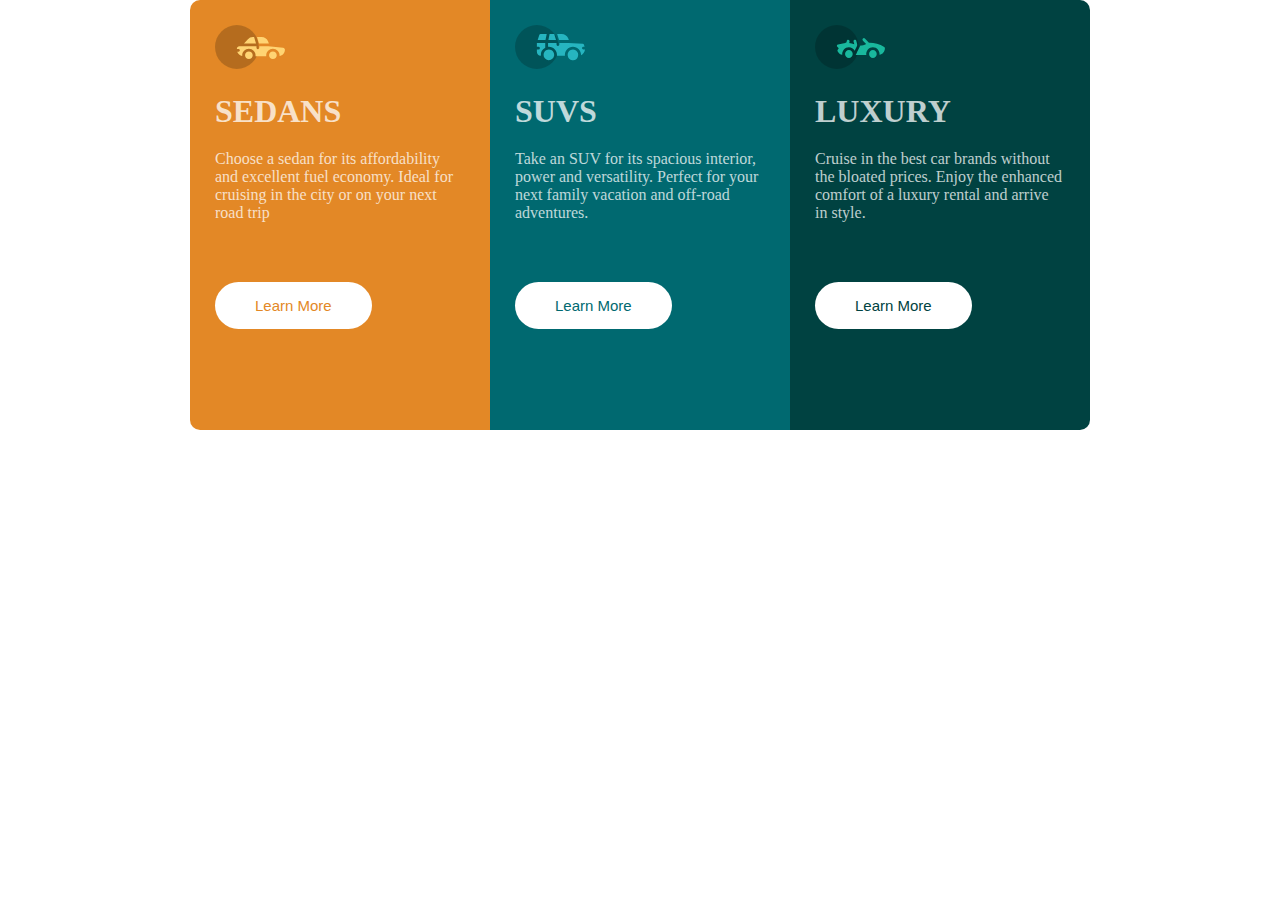
<file: index.html>
<!DOCTYPE html>
<html>
<head>
    <meta charset='utf-8'>
    <meta http-equiv='X-UA-Compatible' content='IE=edge'>
    <title>Page Title</title>
    <meta name='viewport' content='width=device-width, initial-scale=1'>
    <link rel='stylesheet' type='text/css' media='screen' href='index.css'>
</head>

<body>

    
    <div class="box-container">
        <div class="box box1">
            <div class="content">
                <img src="icon-sedans.svg" width="70px">
                <h1> SEDANS </h1>
                <p> Choose a sedan for its 
                    affordability and excellent
                     fuel economy. Ideal for cruising in the city or on 
                     your next road trip</p>
                        <button class="btn btn1"> Learn More </button>
            </div>
            
        </div>

        <div class="box box2">
            <div class="content">
                <img src="icon-suvs.svg" width="70px">
                <h1> SUVS </h1>
                <p> Take an SUV for its spacious 
                    interior, power and 
                    versatility. Perfect for your 
                    next family vacation and off-road adventures. 
                </p>
                <button class="btn btn2"> Learn More </button>
            </div>
            
        </div>

        <div class="box box3">
            <div class="content">
                <img src="icon-luxury.svg" width="70px">
                <h1> LUXURY </h1>
                <p> 
                    Cruise in the best car brands
                    without the bloated prices.
                    Enjoy the enhanced comfort 
                    of a luxury rental and arrive 
                    in style.
                </p>
                <button class="btn btn3"> Learn More </button>
            </div>
            
            
        </div>
    </div>
    
</body>
</html>
</file>
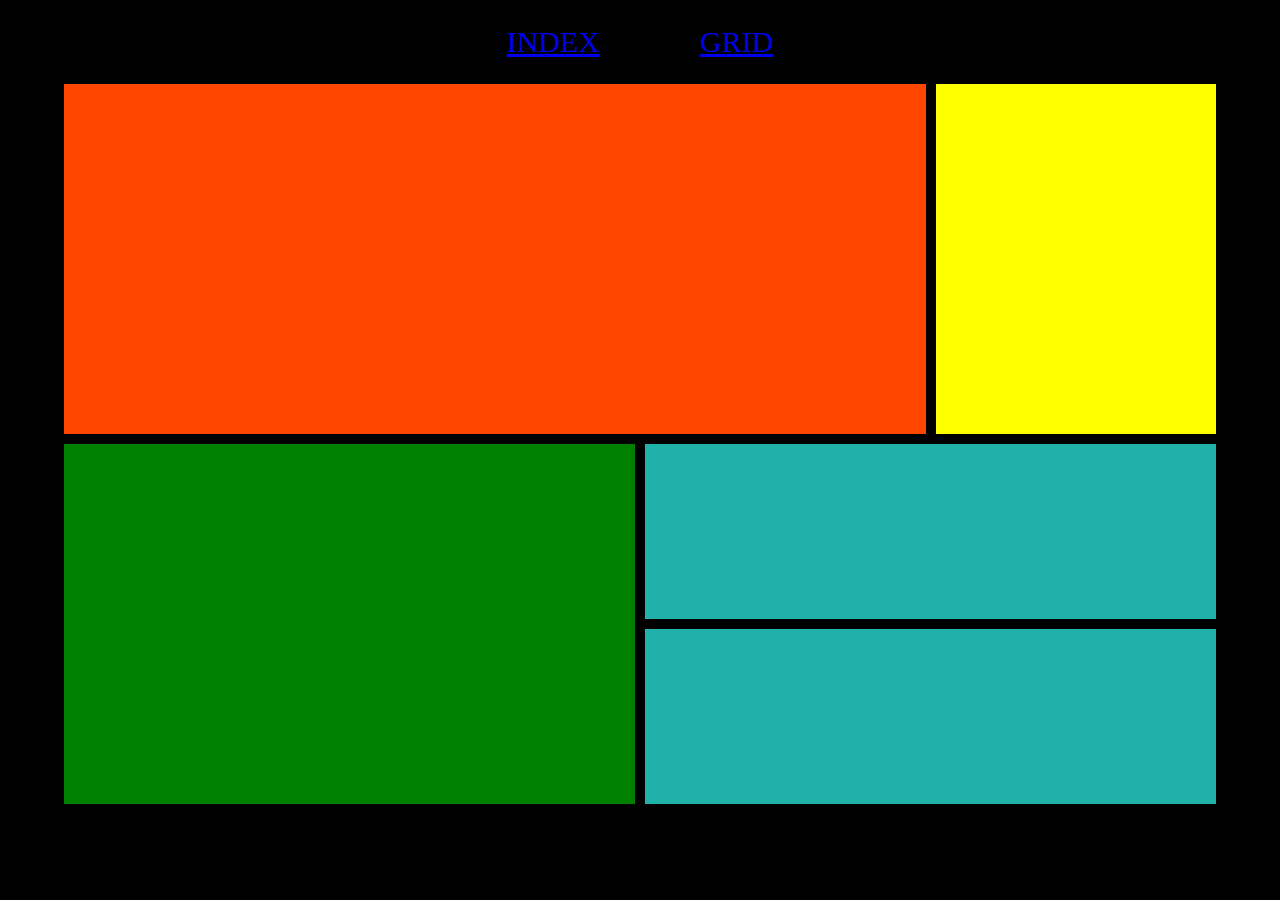
<file: grid.html>
<!DOCTYPE html>
<html>
<head>
    <meta charset='utf-8'>
    <meta http-equiv='X-UA-Compatible' content='IE=edge'>
    <title>Page Title</title>
    <meta name='viewport' content='width=device-width, initial-scale=1'>
    <link rel='stylesheet' type='text/css' media='screen' href='grid.css'>
</head>

<body>

    <main>  
        <header>
            <nav>
                <a href="index.html"> INDEX </a>
                <a href=" grid.html "> GRID </a>
            </nav>
        </header>

        <div class="box-container">
            <div class="A"></div>
            <div class="B"></div>
            <div class="C"></div>
            <div class="D"></div>
            <div class="E"></div>   
        </div>
        

       
    </main>
    
</body>
</html>
</file>
<file: index.css>
*{
    margin: 0;
    padding: 0;
    box-sizing: border-box;
}

body{
    background-color: white;
    width: 100%;
    min-height: 100vh;
}
header nav{
    background-color: white;
    padding:  25px 70px;
    display: flex;
    gap: 100px;
}
header nav a{
    font-size: 30px;
}
.box-container{
    width: 100%;
    max-width: 1440px;
    display: flex;
    justify-content: center;
    align-items: center;
    flex-flow: wrap;

}

.box{
    width: 300px;
    max-width: 375px;
    padding: 15px;
    min-height: 430px;
}

.box1{
    background-color: hsl(31, 77%, 52%);
    border-top-left-radius: 10px;
    border-bottom-left-radius: 10px;
}

.box2{
    background-color: hsl(184, 100%, 22%);
}

.box3{
    background-color: hsl(179, 100%, 13%);
    border-top-right-radius: 10px;
    border-bottom-right-radius: 10px;
}

.content{
    padding: 10px;
}

h1{
    color: hsla(0, 0%, 100%, 0.75);
    margin: 20px 0;
}

p{
    color: hsla(0, 0%, 100%, 0.75);

}
.btn{
    margin: 60px 0;
    padding: 15px 40px;
    border:0;
    border-radius: 30px;
    outline:none;
    background-color: #FFF;
    font-size: 15px;
    cursor: pointer;
}

.btn1{
    color: hsl(31, 77%, 52%);
}

.btn2{
    color: hsl(184, 100%, 22%);
}

.btn3{
    color: hsl(179, 100%, 13%);
}

.btn:hover{
    background-color: transparent;
    border: 2px solid #FFF;
    color: #FFF;
    transition: 0.4s;
}
</file>
<file: grid.css>
*{
    margin:0;
    padding:0;
    box-sizing: border-box;
}

main{
    background-color: black;
    place-items: center;
    height: 100vh;
    
}



header nav{
    background-color: black;
    padding:  25px 70px;
    display: flex;
    gap: 100px;
    
}
header nav a{
    font-size: 30px;
}

.box-container{
    display:grid;
    grid-template-areas:
    'a a a b'
    'a a a b'
    'c c d d'
    'c c e e';

    gap: 10px;
    width: 90%;
    height: 80%;
    margin: auto;
}

.box container div{
    padding:2em;
    text-align: center;

}
.A{
  background-color: orangered; 
  grid-area: a; 
  min-height: 4em;

}

.B{
    background-color: yellow;
    grid-area: b;
    min-height: 4em;
}

.C{
    background-color: green;  
    grid-area:c;
    min-height: 4em;
}

.D{
    background-color: lightseagreen;  
    grid-area: d;
    min-height: 2em;
}

.E{
    background-color: lightseagreen;  
    grid-area: e;
    min-height: 2em;
}
</file>
